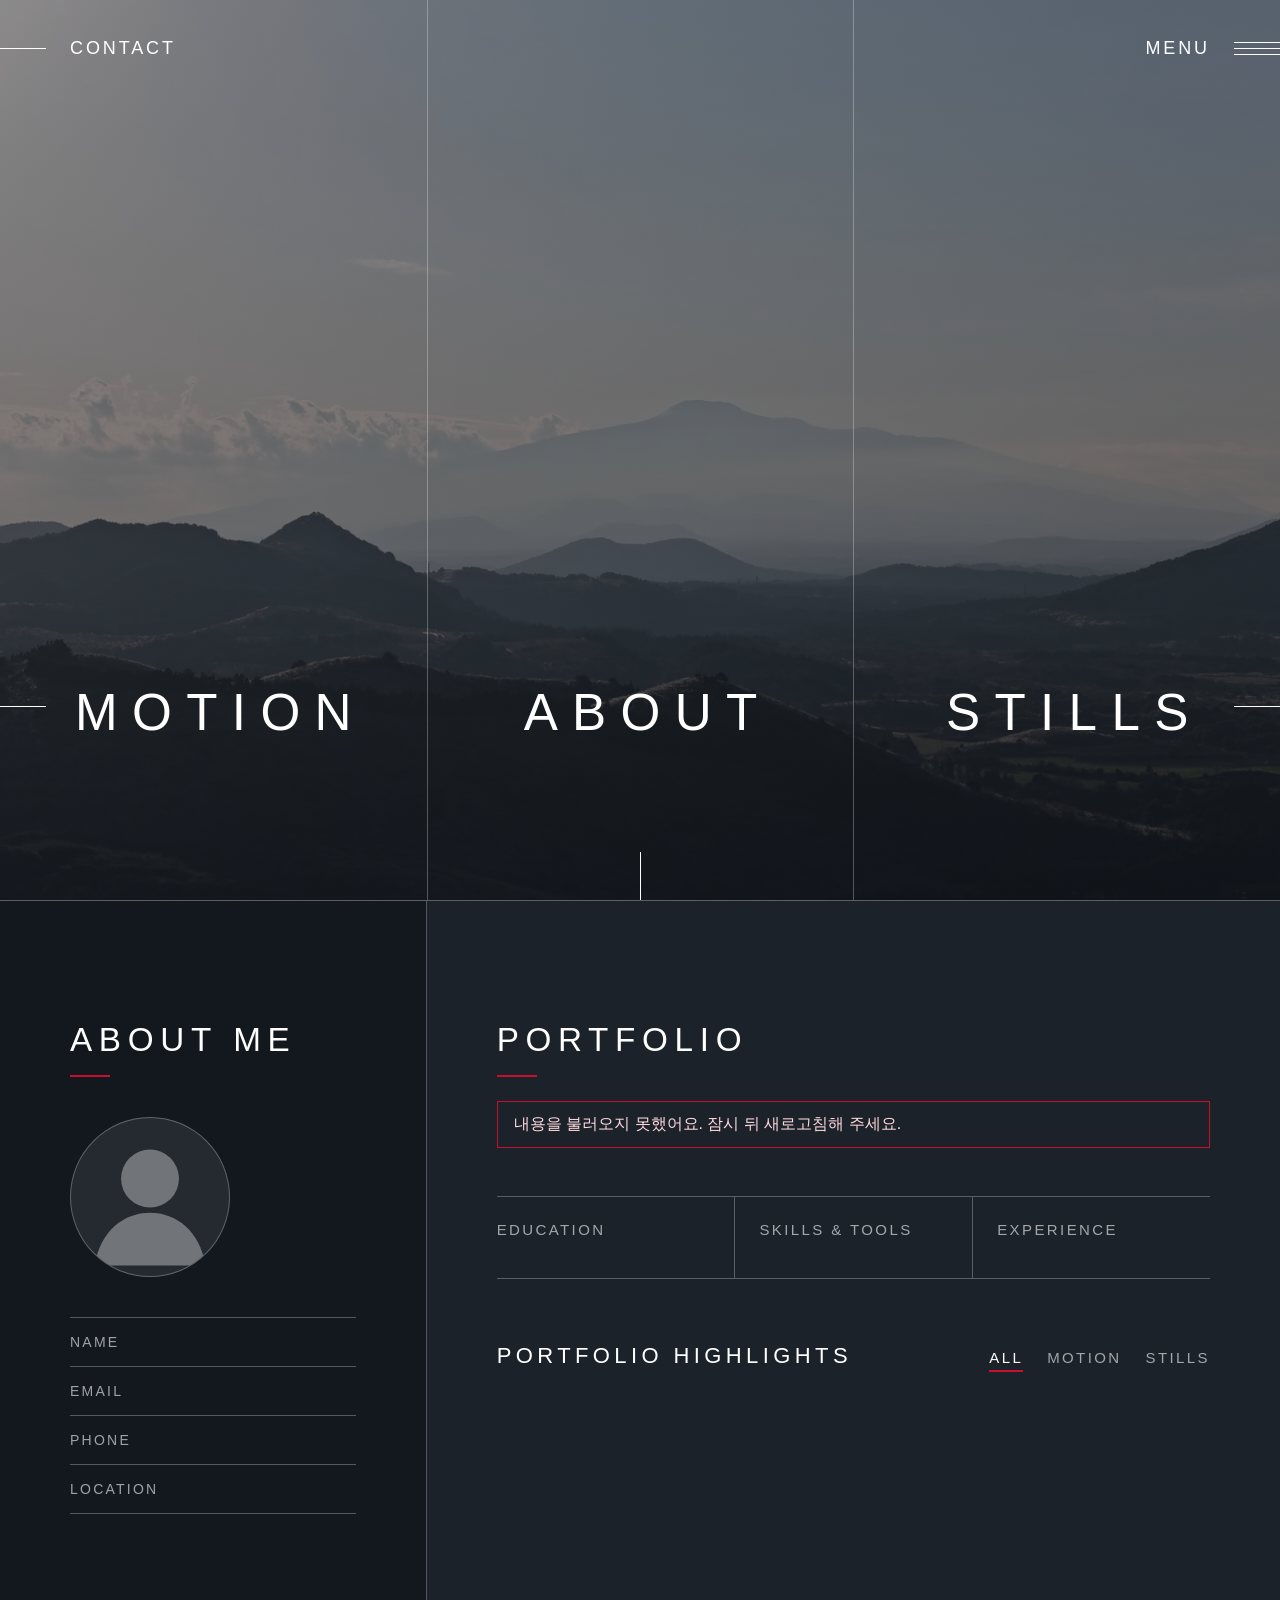
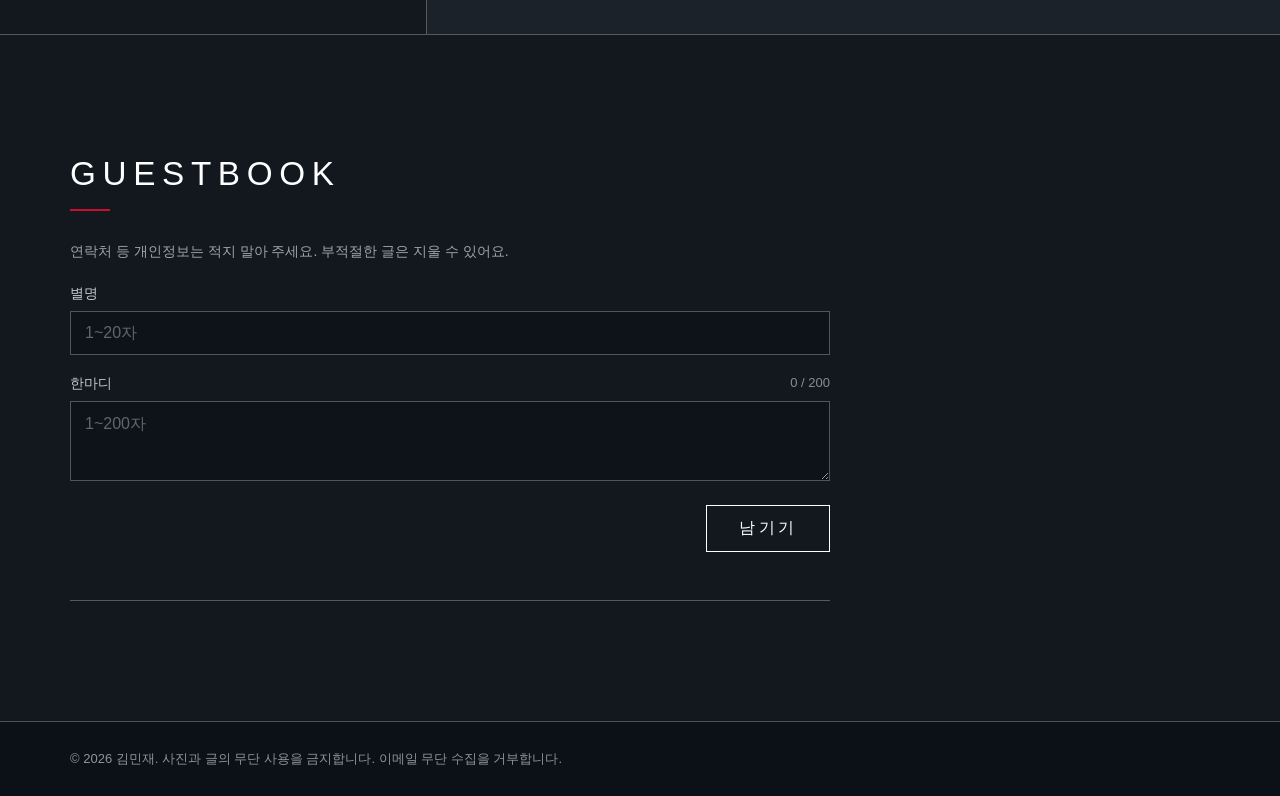
<file: index.html>
<!doctype html>
<html lang="ko">
<head>
  <meta charset="utf-8">
  <meta name="viewport" content="width=device-width, initial-scale=1">
  <!-- 추가 방어벽: 이 페이지는 내 파일과 Supabase에만 연결한다 -->
  <meta http-equiv="Content-Security-Policy" content="default-src 'none'; script-src 'self'; style-src 'self'; img-src 'self' data: https://mleyapzurbkmgkoczdin.supabase.co; connect-src https://mleyapzurbkmgkoczdin.supabase.co; base-uri 'none'; form-action 'none'">
  <title>김민재 포트폴리오</title>
  <meta name="description" content="제주의 빛과 바람을 기록하는 영상 · 사진 작가 김민재의 포트폴리오">
  <!-- 카카오톡·문자 등 링크 미리보기 -->
  <meta property="og:type" content="website">
  <meta property="og:title" content="김민재 포트폴리오">
  <meta property="og:description" content="제주의 빛과 바람을 기록하는 영상 · 사진 작가 김민재의 포트폴리오">
  <meta property="og:url" content="https://newjeoji1100-dev.github.io/portfolio_jayden/">
  <meta property="og:image" content="https://newjeoji1100-dev.github.io/portfolio_jayden/images/background.jpg">
  <meta property="og:image:width" content="2000">
  <meta property="og:image:height" content="1125">
  <link rel="stylesheet" href="style.css?v=4">
</head>
<body>
  <!-- 화면 전체에 깔리는 배경 사진 + 어두운 막 -->
  <div class="background" aria-hidden="true"></div>

  <!-- 맨 위 줄: CONTACT · MENU -->
  <header class="topbar">
    <button type="button" class="topbar-button contact-button" data-target="contact">CONTACT</button>
    <button type="button" class="topbar-button menu-button" aria-expanded="false" aria-controls="menu">
      MENU
      <span class="menu-icon" aria-hidden="true"><span></span><span></span><span></span></span>
    </button>
  </header>

  <!-- 첫 화면: MOTION · ABOUT · STILLS -->
  <section class="hero" id="top">
    <div class="hero-column">
      <button type="button" class="hero-link" data-target="highlights" data-filter="영상">MOTION</button>
    </div>
    <div class="hero-column">
      <button type="button" class="hero-link" data-target="about">ABOUT</button>
    </div>
    <div class="hero-column">
      <button type="button" class="hero-link" data-target="highlights" data-filter="사진">STILLS</button>
    </div>
    <span class="scroll-line" aria-hidden="true"></span>
  </section>

  <!-- MENU를 누르면 열리는 메뉴 -->
  <nav class="menu" id="menu" aria-label="메뉴" hidden>
    <button type="button" class="menu-close">CLOSE</button>
    <button type="button" class="menu-link" data-target="about">ABOUT ME</button>
    <button type="button" class="menu-link" data-target="portfolio">PORTFOLIO</button>
    <button type="button" class="menu-link" data-target="guestbook">GUESTBOOK</button>
  </nav>

  <!-- 첫 화면 아래 칸들 -->
  <main>
    <div class="content">
      <!-- 왼쪽: ABOUT ME (내용은 Supabase profile 표에서 불러온다) -->
      <section class="section about" id="about">
        <h2 class="section-title">ABOUT ME</h2>

        <div class="profile-photo" id="profile-photo">
          <!-- 프로필 사진이 없을 때 보이는 기본 모양 -->
          <svg viewBox="0 0 120 120" aria-hidden="true">
            <circle cx="60" cy="46" r="22" />
            <path d="M18 112c4-26 22-40 42-40s38 14 42 40z" />
          </svg>
        </div>

        <p class="profile-name" id="profile-name"></p>
        <p class="profile-role" id="profile-title"></p>
        <p class="profile-badge" id="profile-badge" hidden></p>

        <dl class="profile-info" id="contact">
          <div class="profile-row">
            <dt>NAME</dt>
            <dd id="info-name"></dd>
          </div>
          <div class="profile-row">
            <dt>EMAIL</dt>
            <dd><a id="info-email" href="#"></a></dd>
          </div>
          <div class="profile-row">
            <dt>PHONE</dt>
            <dd><a id="info-phone" href="#"></a></dd>
          </div>
          <div class="profile-row">
            <dt>LOCATION</dt>
            <dd id="info-location"></dd>
          </div>
        </dl>
      </section>

      <!-- 오른쪽: PORTFOLIO -->
      <section class="section portfolio" id="portfolio">
        <h2 class="section-title">PORTFOLIO</h2>

        <p class="load-error" id="load-error" hidden>내용을 불러오지 못했어요. 잠시 뒤 새로고침해 주세요.</p>

        <h3 class="headline" id="headline"></h3>
        <p class="intro" id="intro"></p>

        <div class="facts">
          <div class="fact">
            <h4 class="fact-title">EDUCATION</h4>
            <p class="fact-text" id="education"></p>
          </div>
          <div class="fact">
            <h4 class="fact-title">SKILLS &amp; TOOLS</h4>
            <p class="fact-text" id="skills"></p>
          </div>
          <div class="fact">
            <h4 class="fact-title">EXPERIENCE</h4>
            <p class="fact-text" id="experience"></p>
          </div>
        </div>

        <div class="highlights" id="highlights">
          <div class="highlights-head">
            <h3 class="highlights-title">PORTFOLIO HIGHLIGHTS</h3>
            <div class="filters" role="group" aria-label="분류 고르기">
              <button type="button" class="filter-button" data-category="전체" aria-pressed="true">ALL</button>
              <button type="button" class="filter-button" data-category="영상" aria-pressed="false">MOTION</button>
              <button type="button" class="filter-button" data-category="사진" aria-pressed="false">STILLS</button>
            </div>
          </div>
          <p class="empty" id="cards-empty" hidden>아직 카드가 없어요.</p>
          <div class="cards" id="cards"></div>
        </div>

        <blockquote class="quote" id="quote" hidden></blockquote>
      </section>
    </div>

    <!-- 방명록 (Supabase resume_guestbook 표) -->
    <section class="section guestbook" id="guestbook">
      <h2 class="section-title">GUESTBOOK</h2>

      <p class="guestbook-notice">연락처 등 개인정보는 적지 말아 주세요. 부적절한 글은 지울 수 있어요.</p>

      <div class="guestbook-form">
        <div class="field">
          <label for="guest-nickname">별명</label>
          <input id="guest-nickname" type="text" maxlength="20" autocomplete="nickname" placeholder="1~20자">
        </div>
        <div class="field">
          <label for="guest-message">한마디 <span class="counter" id="guest-counter">0 / 200</span></label>
          <textarea id="guest-message" maxlength="200" rows="3" placeholder="1~200자"></textarea>
        </div>
        <div class="guestbook-actions">
          <p class="guestbook-status" id="guest-status" role="status"></p>
          <button type="button" class="guestbook-submit" id="guest-submit">남기기</button>
        </div>
      </div>

      <p class="empty" id="guest-empty" hidden>아직 남긴 글이 없어요. 첫 글을 남겨 주세요.</p>
      <ul class="guestbook-list" id="guest-list"></ul>
    </section>
  </main>

  <!-- 맨 아래 안내 줄 -->
  <footer class="site-footer">
    <p>© <span id="footer-year">2026</span> 김민재. 사진과 글의 무단 사용을 금지합니다. 이메일 무단 수집을 거부합니다.</p>
  </footer>

  <script src="script.js?v=5"></script>
</body>
</html>
</file>
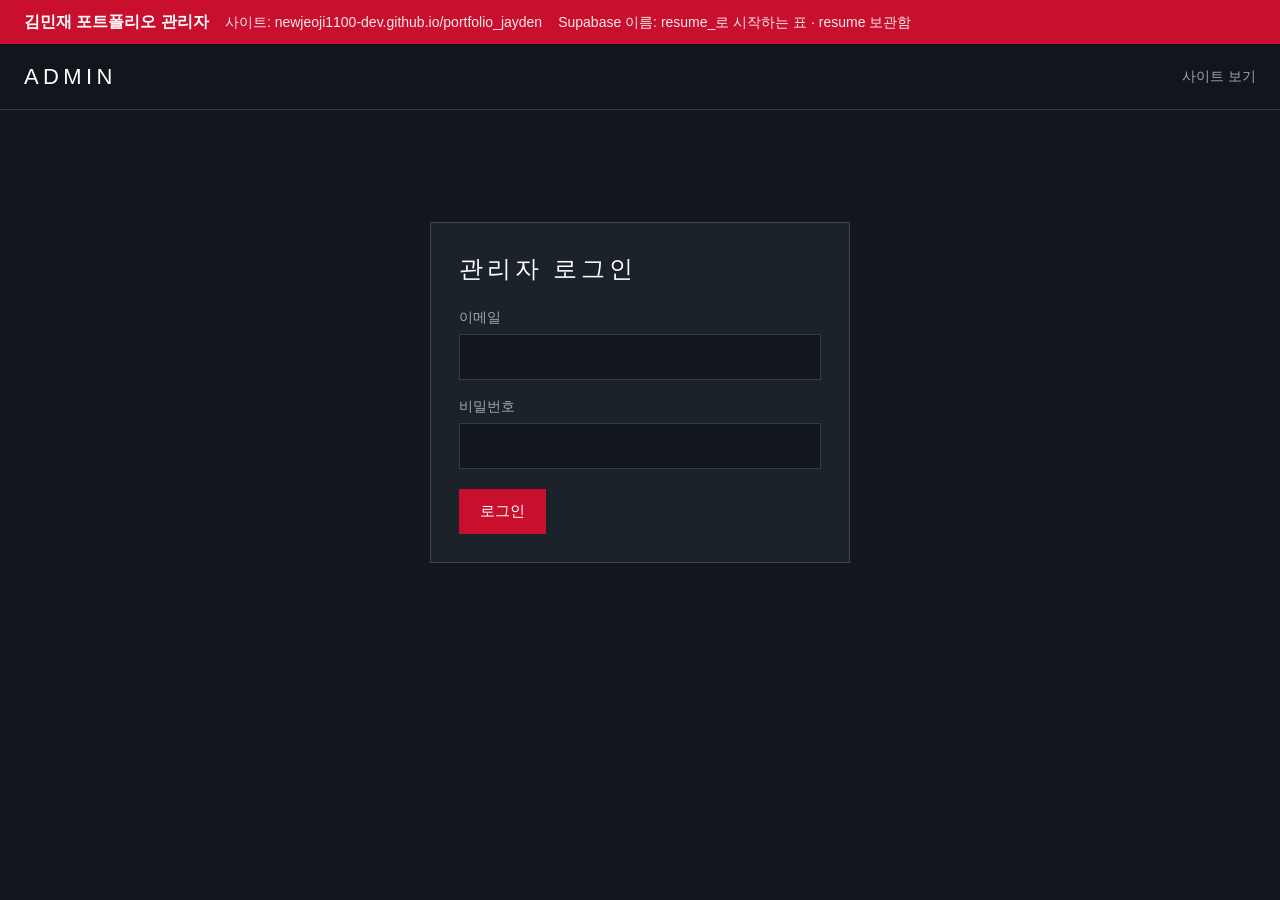
<file: admin.html>
<!doctype html>
<html lang="ko">
<head>
  <meta charset="utf-8">
  <meta name="viewport" content="width=device-width, initial-scale=1">
  <meta name="robots" content="noindex">
  <!-- 추가 방어벽: 이 페이지는 내 파일과 Supabase에만 연결한다 -->
  <meta http-equiv="Content-Security-Policy" content="default-src 'none'; script-src 'self'; style-src 'self' 'unsafe-inline'; img-src 'self' data: blob: https://mleyapzurbkmgkoczdin.supabase.co; connect-src https://mleyapzurbkmgkoczdin.supabase.co; base-uri 'none'; form-action 'none'">
  <title>[관리자] 김민재 포트폴리오</title>
  <!-- 탭 아이콘: 붉은 네모에 R (다른 사이트 관리자와 탭에서 구분) -->
  <link rel="icon" href="data:image/svg+xml,%3Csvg xmlns='http://www.w3.org/2000/svg' viewBox='0 0 32 32'%3E%3Crect width='32' height='32' rx='4' fill='%23c8102e'/%3E%3Ctext x='16' y='23' font-family='Arial' font-size='20' font-weight='700' fill='white' text-anchor='middle'%3ER%3C/text%3E%3C/svg%3E">
  <style>
    :root {
      --bg: #12171d;
      --panel: #1b222a;
      --line: rgba(255, 255, 255, 0.16);
      --text: #ffffff;
      --muted: rgba(255, 255, 255, 0.6);
      --accent: #c8102e;
      --ok: #7fd1a0;
      --title-font: "DIN Condensed", "Bebas Neue", "Oswald", "Arial Narrow", "Roboto Condensed", sans-serif-condensed, sans-serif;
    }

    * {
      box-sizing: border-box;
    }

    /* hidden 이 붙은 것은 언제나 숨긴다 */
    [hidden] {
      display: none !important;
    }

    body {
      margin: 0;
      background: var(--bg);
      color: var(--text);
      font-family: -apple-system, BlinkMacSystemFont, "Apple SD Gothic Neo", "Noto Sans KR", "Malgun Gothic", sans-serif;
      line-height: 1.5;
    }

    button {
      font: inherit;
      color: inherit;
      cursor: pointer;
    }

    a {
      color: inherit;
    }

    /* 어느 사이트의 관리자인지 알려 주는 띠 (사이트마다 색을 다르게) */
    .site-band {
      display: flex;
      flex-wrap: wrap;
      align-items: baseline;
      gap: 4px 16px;
      padding: 10px 24px;
      background: var(--accent);
      font-size: 14px;
    }

    .site-band strong {
      font-size: 16px;
    }

    .site-band span {
      opacity: 0.9;
    }

    /* 맨 위 줄 */
    .admin-top {
      position: sticky;
      top: 0;
      z-index: 5;
      display: flex;
      align-items: center;
      gap: 16px;
      padding: 16px 24px;
      border-bottom: 1px solid var(--line);
      background: rgba(18, 23, 29, 0.95);
    }

    .admin-title {
      margin: 0;
      font-family: var(--title-font);
      font-weight: 400;
      font-size: 22px;
      letter-spacing: 0.2em;
    }

    .admin-nav {
      display: flex;
      flex-wrap: wrap;
      gap: 16px;
      margin-left: auto;
      font-size: 14px;
    }

    .admin-nav a {
      color: var(--muted);
      text-decoration: none;
    }

    .admin-nav a:hover,
    .admin-nav a:focus-visible {
      color: var(--text);
    }

    .wrap {
      max-width: 960px;
      margin: 0 auto;
      padding: 32px 24px 80px;
    }

    .panel {
      margin-bottom: 32px;
      padding: 28px;
      border: 1px solid var(--line);
      background: var(--panel);
      scroll-margin-top: 80px;
    }

    .panel h2 {
      margin: 0 0 20px;
      font-family: var(--title-font);
      font-weight: 400;
      font-size: 24px;
      letter-spacing: 0.16em;
    }

    .panel h3 {
      margin: 32px 0 16px;
      font-size: 17px;
    }

    .hint {
      margin: -8px 0 20px;
      color: var(--muted);
      font-size: 14px;
    }

    /* 입력 칸 */
    .grid {
      display: grid;
      grid-template-columns: repeat(2, 1fr);
      gap: 16px 20px;
    }

    .field {
      display: flex;
      flex-direction: column;
      gap: 6px;
    }

    .profile-grid {
      margin-top: 20px;
    }

    .field.wide {
      grid-column: 1 / -1;
    }

    .field label {
      font-size: 14px;
      color: var(--muted);
    }

    .field input,
    .field textarea,
    .field select {
      width: 100%;
      padding: 10px 12px;
      border: 1px solid var(--line);
      border-radius: 0;
      background: var(--bg);
      color: var(--text);
      font: inherit;
      font-size: 16px;
    }

    .field textarea {
      min-height: 84px;
      resize: vertical;
    }

    .field input:focus,
    .field textarea:focus,
    .field select:focus {
      outline: none;
      border-color: var(--text);
    }

    .field input[type="file"] {
      padding: 8px;
      font-size: 14px;
    }

    /* 버튼 */
    .actions {
      display: flex;
      flex-wrap: wrap;
      align-items: center;
      gap: 12px;
      margin-top: 20px;
    }

    .btn {
      padding: 10px 20px;
      border: 1px solid var(--text);
      background: none;
      font-size: 15px;
    }

    .btn:hover,
    .btn:focus-visible {
      border-color: var(--accent);
      background: var(--accent);
    }

    .btn.primary {
      border-color: var(--accent);
      background: var(--accent);
    }

    .btn.primary:hover,
    .btn.primary:focus-visible {
      filter: brightness(1.15);
    }

    .btn.small {
      padding: 6px 12px;
      font-size: 14px;
      border-color: var(--line);
    }

    .btn.danger:hover,
    .btn.danger:focus-visible {
      border-color: var(--accent);
      background: var(--accent);
    }

    .btn:disabled {
      opacity: 0.5;
      cursor: default;
    }

    .status {
      margin: 0;
      font-size: 14px;
      color: var(--ok);
    }

    .status.error {
      color: #ff9aa8;
    }

    /* 사진 미리보기 */
    .preview-row {
      display: flex;
      align-items: center;
      gap: 16px;
    }

    .preview {
      flex-shrink: 0;
      width: 96px;
      height: 96px;
      border: 1px solid var(--line);
      background: var(--bg);
      object-fit: cover;
    }

    .preview.round {
      border-radius: 50%;
    }

    .preview.wide {
      width: 144px;
      height: 90px;
    }

    .preview-tools {
      display: flex;
      flex-direction: column;
      gap: 8px;
      min-width: 0;
      flex: 1;
    }

    /* 목록 */
    .list {
      margin: 0;
      padding: 0;
      list-style: none;
      border-top: 1px solid var(--line);
    }

    .list-item {
      display: flex;
      align-items: center;
      gap: 16px;
      padding: 14px 0;
      border-bottom: 1px solid var(--line);
    }

    .list-thumb {
      flex-shrink: 0;
      width: 72px;
      height: 45px;
      border: 1px solid var(--line);
      background: var(--bg);
      object-fit: cover;
    }

    .list-main {
      flex: 1;
      min-width: 0;
    }

    .list-title {
      margin: 0;
      font-weight: 600;
      overflow-wrap: anywhere;
    }

    .list-sub {
      margin: 2px 0 0;
      color: var(--muted);
      font-size: 14px;
      overflow-wrap: anywhere;
      white-space: pre-line;
    }

    .list-tools {
      display: flex;
      flex-shrink: 0;
      gap: 8px;
    }

    .likes {
      flex-shrink: 0;
      color: #ffb3bd;
      font-size: 14px;
    }

    .empty {
      color: var(--muted);
    }

    /* 로그인 */
    .login {
      max-width: 420px;
      margin: 80px auto 0;
    }

    .login .field {
      margin-bottom: 16px;
    }

    @media (max-width: 700px) {
      .admin-top {
        flex-wrap: wrap;
        padding: 12px 16px;
      }

      .admin-nav {
        margin-left: 0;
        width: 100%;
      }

      .wrap {
        padding: 20px 16px 60px;
      }

      .panel {
        padding: 20px 16px;
      }

      .grid {
        grid-template-columns: 1fr;
      }

      .list-item {
        flex-wrap: wrap;
      }

      .list-tools {
        width: 100%;
        justify-content: flex-end;
      }
    }
  </style>
</head>
<body>
  <div class="site-band" role="note">
    <strong>김민재 포트폴리오 관리자</strong>
    <span>사이트: newjeoji1100-dev.github.io/portfolio_jayden</span>
    <span>Supabase 이름: resume_로 시작하는 표 · resume 보관함</span>
  </div>

  <header class="admin-top">
    <h1 class="admin-title">ADMIN</h1>
    <nav class="admin-nav" aria-label="관리자 메뉴">
      <a href="index.html" target="_blank" rel="noopener">사이트 보기</a>
      <a href="#profile-panel" class="signed-in" hidden>프로필</a>
      <a href="#projects-panel" class="signed-in" hidden>포트폴리오 카드</a>
      <a href="#guestbook-panel" class="signed-in" hidden>방명록</a>
    </nav>
    <button type="button" class="btn small signed-in" id="logout-button" hidden>로그아웃</button>
  </header>

  <!-- 로그인 화면 -->
  <main class="wrap" id="login-view" hidden>
    <section class="panel login">
      <h2>관리자 로그인</h2>
      <div class="field">
        <label for="login-email">이메일</label>
        <input id="login-email" type="email" autocomplete="username">
      </div>
      <div class="field">
        <label for="login-password">비밀번호</label>
        <input id="login-password" type="password" autocomplete="current-password">
      </div>
      <div class="actions">
        <button type="button" class="btn primary" id="login-button">로그인</button>
        <p class="status" id="login-status" role="status"></p>
      </div>
    </section>
  </main>

  <!-- 로그인한 뒤 화면 -->
  <main class="wrap" id="admin-view" hidden>

    <!-- 프로필 -->
    <section class="panel" id="profile-panel">
      <h2>프로필</h2>
      <p class="hint">ABOUT ME와 PORTFOLIO 위쪽 글이에요. 여러 줄 칸은 줄을 바꾸면 사이트에서도 줄이 바뀌어요.</p>

      <div class="field wide">
        <label for="profile-photo-file">프로필 사진</label>
        <div class="preview-row">
          <img class="preview round" id="profile-photo-preview" alt="" hidden>
          <div class="preview-tools">
            <input id="profile-photo-file" type="file" accept="image/png,image/jpeg,image/webp,image/gif">
            <div>
              <button type="button" class="btn small" id="profile-photo-remove">사진 지우기</button>
            </div>
          </div>
        </div>
      </div>

      <div class="grid profile-grid">
        <div class="field"><label for="p-name">이름</label><input id="p-name" data-field="name"></div>
        <div class="field"><label for="p-title">직함</label><input id="p-title" data-field="title"></div>
        <div class="field"><label for="p-career_badge">경력 배지 (비우면 숨김)</label><input id="p-career_badge" data-field="career_badge"></div>
        <div class="field"><label for="p-location">위치</label><input id="p-location" data-field="location"></div>
        <div class="field"><label for="p-email">이메일</label><input id="p-email" type="email" data-field="email"></div>
        <div class="field"><label for="p-phone">연락처</label><input id="p-phone" data-field="phone"></div>
        <div class="field wide"><label for="p-headline">한 줄 소개 제목</label><input id="p-headline" data-field="headline"></div>
        <div class="field wide"><label for="p-intro">소개 글</label><textarea id="p-intro" data-field="intro"></textarea></div>
        <div class="field"><label for="p-education">EDUCATION</label><textarea id="p-education" data-field="education"></textarea></div>
        <div class="field"><label for="p-skills">SKILLS &amp; TOOLS</label><textarea id="p-skills" data-field="skills"></textarea></div>
        <div class="field"><label for="p-experience">EXPERIENCE</label><textarea id="p-experience" data-field="experience"></textarea></div>
        <div class="field"><label for="p-quote">한 줄 인용 (비우면 숨김)</label><textarea id="p-quote" data-field="quote"></textarea></div>
      </div>

      <div class="actions">
        <button type="button" class="btn primary" id="profile-save">프로필 저장</button>
        <p class="status" id="profile-status" role="status"></p>
      </div>
    </section>

    <!-- 포트폴리오 카드 -->
    <section class="panel" id="projects-panel">
      <h2>포트폴리오 카드</h2>
      <p class="hint">♥ 숫자는 카드별 좋아요 수예요. 순서 숫자가 작을수록 앞에 보여요.</p>

      <p class="empty" id="projects-empty" hidden>아직 카드가 없어요.</p>
      <ul class="list" id="projects-list"></ul>

      <h3 id="project-form-title">새 카드 추가</h3>
      <div class="grid">
        <div class="field"><label for="c-number">번호 (예: 01)</label><input id="c-number"></div>
        <div class="field">
          <label for="c-category">분류</label>
          <select id="c-category">
            <option value="영상">영상 (MOTION)</option>
            <option value="사진">사진 (STILLS)</option>
          </select>
        </div>
        <div class="field wide"><label for="c-title">제목 (꼭 적기)</label><input id="c-title"></div>
        <div class="field wide"><label for="c-description">설명</label><textarea id="c-description"></textarea></div>
        <div class="field"><label for="c-tags">태그 (쉼표로 나누기: 촬영, 편집)</label><input id="c-tags"></div>
        <div class="field"><label for="c-sort">순서</label><input id="c-sort" type="number" step="1" value="0"></div>

        <div class="field wide">
          <label for="c-thumb-file">썸네일 이미지</label>
          <div class="preview-row">
            <img class="preview wide" id="c-thumb-preview" alt="" hidden>
            <div class="preview-tools">
              <input id="c-thumb-file" type="file" accept="image/png,image/jpeg,image/webp,image/gif">
              <div>
                <button type="button" class="btn small" id="c-thumb-remove">썸네일 지우기</button>
              </div>
            </div>
          </div>
        </div>

        <div class="field wide">
          <label for="c-file-url" id="c-file-label">누르면 열 주소</label>
          <input id="c-file-url" type="url" placeholder="https://">
        </div>
        <div class="field wide" id="c-upload-field">
          <label for="c-file">또는 파일 올리기 (사진 · PDF, 10MB까지) — 저장할 때 위 주소가 이 파일로 바뀌어요</label>
          <input id="c-file" type="file" accept="image/png,image/jpeg,image/webp,image/gif,application/pdf">
        </div>
      </div>

      <div class="actions">
        <button type="button" class="btn primary" id="project-save">카드 저장</button>
        <button type="button" class="btn" id="project-cancel" hidden>수정 그만두기</button>
        <p class="status" id="project-status" role="status"></p>
      </div>
    </section>

    <!-- 방명록 -->
    <section class="panel" id="guestbook-panel">
      <h2>방명록</h2>
      <p class="hint">최신 글이 위에 있어요. 지운 글은 되살릴 수 없어요.</p>
      <p class="empty" id="guest-empty" hidden>남긴 글이 없어요.</p>
      <ul class="list" id="guest-list"></ul>
    </section>
  </main>

  <script src="admin.js?v=3"></script>
</body>
</html>
</file>
<file: style.css>
/* ===== 기본 ===== */
:root {
  --white: #ffffff;
  --line: rgba(255, 255, 255, 0.28);
  --accent: #c8102e; /* 붉은 강조색 */
  --title-font: "DIN Condensed", "Bebas Neue", "Oswald", "Arial Narrow", "Roboto Condensed", sans-serif-condensed, sans-serif;
  --body-font: -apple-system, BlinkMacSystemFont, "Apple SD Gothic Neo", "Noto Sans KR", "Malgun Gothic", sans-serif;
}

* {
  box-sizing: border-box;
}

/* hidden 이 붙은 것은 언제나 숨긴다 (예: 비운 경력 배지) */
[hidden] {
  display: none !important;
}

html {
  scroll-behavior: smooth;
}

@media (prefers-reduced-motion: reduce) {
  html {
    scroll-behavior: auto;
  }
}

body {
  margin: 0;
  color: var(--white);
  background: #1c2229;
  font-family: var(--body-font);
}

button {
  font: inherit;
  color: inherit;
  background: none;
  border: 0;
  padding: 0;
  cursor: pointer;
}

/* ===== 배경 사진 + 어두운 막 ===== */
.background {
  position: fixed;
  inset: 0;
  z-index: -1;
  background:
    linear-gradient(rgba(10, 14, 20, 0.45), rgba(10, 14, 20, 0.55)),
    url("images/background.jpg") center / cover no-repeat;
}

/* ===== 맨 위 줄 ===== */
.topbar {
  position: fixed;
  top: 0;
  left: 0;
  right: 0;
  z-index: 10;
  display: flex;
  justify-content: space-between;
  align-items: center;
  height: 96px;
  padding: 0 70px;
  transition: background 0.3s, height 0.3s;
}

/* 아래로 내려가면 맨 위 줄에 어두운 바탕을 깔아 내용과 겹치지 않게 한다 */
.topbar.scrolled {
  height: 72px;
  background: rgba(10, 14, 20, 0.9);
  border-bottom: 1px solid var(--line);
}

.topbar-button {
  position: relative;
  display: flex;
  align-items: center;
  gap: 24px;
  font-family: var(--title-font);
  font-size: 18px;
  letter-spacing: 0.16em;
}

/* CONTACT 왼쪽의 짧은 가로선 */
.contact-button::before {
  content: "";
  position: absolute;
  left: -70px;
  top: 50%;
  width: 46px;
  height: 1px;
  background: var(--white);
}

/* MENU 오른쪽의 가로줄 세 개 */
.menu-icon {
  display: flex;
  flex-direction: column;
  gap: 5px;
  width: 46px;
  margin-right: -70px;
}

.menu-icon span {
  display: block;
  height: 1px;
  background: var(--white);
}

.topbar-button:hover,
.topbar-button:focus-visible {
  color: #ffd9de;
}

/* ===== 첫 화면 ===== */
.hero {
  position: relative;
  display: grid;
  grid-template-columns: repeat(3, 1fr);
  height: 100vh;
  height: 100svh;
}

.hero-column {
  display: flex;
  justify-content: center;
  align-items: flex-end;
  padding-bottom: 18vh;
}

/* 칸 사이 세로선 */
.hero-column + .hero-column {
  border-left: 1px solid var(--line);
}

/* 글자 높이에 맞춘 화면 양 끝 짧은 가로선 */
.hero::before,
.hero::after {
  content: "";
  position: absolute;
  bottom: calc(18vh + 0.6em);
  width: 46px;
  height: 1px;
  background: var(--white);
  font-size: clamp(36px, 4vw, 80px);
}

.hero::before {
  left: 0;
}

.hero::after {
  right: 0;
}

.hero-link {
  font-family: var(--title-font);
  font-weight: 300;
  font-stretch: condensed;
  font-size: clamp(36px, 4vw, 80px);
  line-height: 1;
  letter-spacing: 0.28em;
  margin-right: -0.28em; /* 마지막 글자 뒤 띄움을 지워 가운데 맞춤 */
  transition: color 0.2s, opacity 0.2s;
}

.hero-link:hover,
.hero-link:focus-visible {
  color: #ffd9de;
}

/* 아래쪽 가운데 세로선 (아래로 내려 보라는 표시) */
.scroll-line {
  position: absolute;
  left: 50%;
  bottom: 0;
  width: 1px;
  height: 48px;
  background: var(--white);
}

/* ===== 메뉴 (MENU를 누르면 열림) ===== */
.menu {
  position: fixed;
  inset: 0;
  z-index: 20;
  display: flex;
  flex-direction: column;
  justify-content: center;
  align-items: center;
  gap: 36px;
  background: rgba(10, 14, 20, 0.94);
}

.menu[hidden] {
  display: none;
}

.menu-close {
  position: absolute;
  top: 36px;
  right: 70px;
  font-family: var(--title-font);
  font-size: 18px;
  letter-spacing: 0.16em;
}

.menu-link {
  font-family: var(--title-font);
  font-weight: 300;
  font-size: clamp(36px, 5vw, 72px);
  letter-spacing: 0.3em;
  margin-right: -0.3em;
}

.menu-link:hover,
.menu-link:focus-visible,
.menu-close:hover,
.menu-close:focus-visible {
  color: #ffd9de;
}

/* ===== 아래 칸들 (다음 단계에서 채움) ===== */
.section {
  min-height: 60vh;
  padding: 120px 70px;
  border-top: 1px solid var(--line);
  scroll-margin-top: 0;
}

.section-title {
  margin: 0 0 24px;
  font-family: var(--title-font);
  font-weight: 300;
  font-size: clamp(28px, 2.6vw, 44px);
  letter-spacing: 0.2em;
  white-space: nowrap;
}

.section-title::after {
  content: "";
  display: block;
  width: 40px;
  height: 2px;
  margin-top: 16px;
  background: var(--accent);
}

/* ===== ABOUT ME (왼쪽) + PORTFOLIO (오른쪽) ===== */
.content {
  display: grid;
  grid-template-columns: minmax(300px, 1fr) 2fr;
  border-top: 1px solid var(--line);
}

.content .section {
  border-top: 0;
}

.about {
  border-right: 1px solid var(--line);
  background: rgba(10, 14, 20, 0.45);
}

.profile-photo {
  width: 160px;
  height: 160px;
  margin: 40px 0 28px;
  border: 1px solid var(--line);
  border-radius: 50%;
  overflow: hidden;
  background: rgba(255, 255, 255, 0.08);
}

.profile-photo svg {
  display: block;
  width: 100%;
  height: 100%;
  fill: rgba(255, 255, 255, 0.35);
}

.profile-photo img {
  display: block;
  width: 100%;
  height: 100%;
  object-fit: cover;
}

.profile-name {
  margin: 0;
  font-size: 30px;
  font-weight: 600;
  letter-spacing: 0.08em;
}

.profile-role {
  margin: 8px 0 0;
  color: rgba(255, 255, 255, 0.75);
}

.profile-badge {
  display: inline-block;
  margin: 20px 0 0;
  padding: 6px 14px;
  border: 1px solid var(--accent);
  color: #ffd9de;
  font-size: 14px;
  letter-spacing: 0.1em;
}

.profile-info {
  margin: 40px 0 0;
  border-top: 1px solid var(--line);
  scroll-margin-top: 96px; /* CONTACT를 누르면 맨 위 줄에 가리지 않게 */
}

.profile-row {
  display: grid;
  grid-template-columns: 96px 1fr;
  gap: 12px;
  padding: 16px 0;
  border-bottom: 1px solid var(--line);
}

.profile-row dt {
  font-family: var(--title-font);
  font-size: 14px;
  letter-spacing: 0.16em;
  color: rgba(255, 255, 255, 0.6);
}

.profile-row dd {
  margin: 0;
  overflow-wrap: anywhere;
}

.profile-row a {
  color: var(--white);
  text-decoration: none;
  border-bottom: 1px solid rgba(255, 255, 255, 0.4);
}

.profile-row a:hover,
.profile-row a:focus-visible {
  color: #ffd9de;
  border-bottom-color: var(--accent);
}

/* ===== PORTFOLIO (오른쪽) ===== */
.load-error {
  padding: 12px 16px;
  border: 1px solid var(--accent);
  color: #ffd9de;
}

.headline {
  max-width: 760px;
  margin: 40px 0 0;
  font-size: clamp(22px, 2.2vw, 30px);
  font-weight: 600;
  line-height: 1.5;
}

.intro {
  max-width: 760px;
  margin: 20px 0 0;
  color: rgba(255, 255, 255, 0.8);
  line-height: 1.8;
  white-space: pre-line;
}

/* EDUCATION · SKILLS & TOOLS · EXPERIENCE 세 칸 */
.facts {
  display: grid;
  grid-template-columns: repeat(3, 1fr);
  margin-top: 48px;
  border-top: 1px solid var(--line);
  border-bottom: 1px solid var(--line);
}

.fact {
  padding: 24px 24px 28px 0;
}

.fact + .fact {
  padding-left: 24px;
  border-left: 1px solid var(--line);
}

.fact-title {
  margin: 0 0 12px;
  font-family: var(--title-font);
  font-weight: 400;
  font-size: 15px;
  letter-spacing: 0.16em;
  color: rgba(255, 255, 255, 0.6);
}

.fact-text {
  margin: 0;
  line-height: 1.7;
  white-space: pre-line;
}

/* PORTFOLIO HIGHLIGHTS */
.highlights {
  margin-top: 64px;
  scroll-margin-top: 96px; /* MOTION·STILLS를 누르면 맨 위 줄에 가리지 않게 */
}

.highlights-head {
  display: flex;
  flex-wrap: wrap;
  justify-content: space-between;
  align-items: baseline;
  gap: 16px;
  margin-bottom: 28px;
}

.highlights-title {
  margin: 0;
  font-family: var(--title-font);
  font-weight: 300;
  font-size: 22px;
  letter-spacing: 0.2em;
}

.filters {
  display: flex;
  gap: 24px;
}

.filter-button {
  padding: 4px 0;
  border-bottom: 2px solid transparent;
  font-family: var(--title-font);
  font-size: 15px;
  letter-spacing: 0.16em;
  color: rgba(255, 255, 255, 0.6);
}

.filter-button:hover,
.filter-button:focus-visible {
  color: var(--white);
}

.filter-button[aria-pressed="true"] {
  color: var(--white);
  border-bottom-color: var(--accent);
}

.empty {
  color: rgba(255, 255, 255, 0.7);
}

.cards {
  display: grid;
  grid-template-columns: repeat(auto-fill, minmax(240px, 1fr));
  gap: 24px;
}

.card {
  position: relative;
  display: flex;
  flex-direction: column;
  border: 1px solid var(--line);
  background: rgba(10, 14, 20, 0.55);
  transition: border-color 0.2s, transform 0.2s;
}

.card:hover,
.card:focus-within {
  border-color: rgba(255, 255, 255, 0.6);
}

.card-main {
  display: block;
  flex: 1;
  color: inherit;
  text-decoration: none;
}

a.card-main:focus-visible {
  outline: 2px solid var(--white);
  outline-offset: 2px;
}

/* 브라우저 창 모양 썸네일 */
.card-thumb {
  margin: 14px 14px 0;
  border: 1px solid var(--line);
  background: rgba(255, 255, 255, 0.06);
}

.card-thumb-bar {
  display: flex;
  gap: 5px;
  padding: 7px 8px;
  border-bottom: 1px solid var(--line);
}

.card-thumb-bar span {
  width: 7px;
  height: 7px;
  border-radius: 50%;
  background: rgba(255, 255, 255, 0.35);
}

.card-thumb-bar span:first-child {
  background: var(--accent);
}

.card-thumb img,
.card-thumb-blank {
  display: block;
  width: 100%;
  aspect-ratio: 16 / 10;
  object-fit: cover;
}

.card-thumb-blank {
  display: flex;
  justify-content: center;
  align-items: center;
  font-family: var(--title-font);
  letter-spacing: 0.3em;
  color: rgba(255, 255, 255, 0.35);
  background: linear-gradient(135deg, rgba(255, 255, 255, 0.08), rgba(255, 255, 255, 0.02));
}

.card-body {
  padding: 18px 18px 8px;
}

.card-meta {
  margin: 0;
  font-family: var(--title-font);
  font-size: 13px;
  letter-spacing: 0.16em;
  color: #ffb3bd;
}

.card-title {
  margin: 8px 0 0;
  font-size: 18px;
  font-weight: 600;
}

.card-description {
  margin: 8px 0 0;
  font-size: 14px;
  line-height: 1.6;
  color: rgba(255, 255, 255, 0.75);
}

.card-tags {
  display: flex;
  flex-wrap: wrap;
  gap: 6px;
  margin: 14px 0 0;
  padding: 0;
  list-style: none;
}

.card-tags li {
  padding: 3px 8px;
  border: 1px solid var(--line);
  font-size: 12px;
  color: rgba(255, 255, 255, 0.8);
}

/* 좋아요 */
.like-button {
  display: flex;
  align-items: center;
  gap: 6px;
  align-self: flex-start;
  margin: 6px 18px 16px;
  padding: 6px 10px 6px 8px;
  border: 1px solid var(--line);
  font-size: 14px;
}

.like-button svg {
  width: 16px;
  height: 16px;
  fill: none;
  stroke: var(--white);
  stroke-width: 1.6;
}

.like-button:hover,
.like-button:focus-visible {
  border-color: var(--accent);
}

.like-button[aria-pressed="true"] {
  border-color: var(--accent);
  cursor: default;
}

.like-button[aria-pressed="true"] svg {
  fill: var(--accent);
  stroke: var(--accent);
}

.like-button:disabled {
  opacity: 0.6;
}

/* 맨 아래 한 줄 인용 */
.quote {
  margin: 64px 0 0;
  padding: 0 0 0 20px;
  border-left: 2px solid var(--accent);
  font-size: 18px;
  font-style: italic;
  color: rgba(255, 255, 255, 0.85);
}

/* ===== 방명록 ===== */
.guestbook {
  background: rgba(10, 14, 20, 0.45);
}

.guestbook-notice {
  max-width: 760px;
  margin: 32px 0 0;
  font-size: 14px;
  color: rgba(255, 255, 255, 0.6);
  word-break: keep-all;
}

.guestbook-form {
  max-width: 760px;
  margin-top: 24px;
}

.field {
  margin-bottom: 20px;
}

.field label {
  display: flex;
  justify-content: space-between;
  margin-bottom: 8px;
  font-size: 14px;
  color: rgba(255, 255, 255, 0.75);
}

.counter {
  font-size: 13px;
  color: rgba(255, 255, 255, 0.5);
}

.field input,
.field textarea {
  width: 100%;
  padding: 12px 14px;
  border: 1px solid var(--line);
  border-radius: 0;
  background: rgba(10, 14, 20, 0.5);
  color: var(--white);
  font: inherit;
  font-size: 16px; /* 휴대폰에서 글을 쓸 때 화면이 확대되지 않게 */
  resize: vertical;
}

.field input:focus,
.field textarea:focus {
  outline: none;
  border-color: var(--white);
}

.field input::placeholder,
.field textarea::placeholder {
  color: rgba(255, 255, 255, 0.35);
}

.guestbook-actions {
  display: flex;
  justify-content: space-between;
  align-items: center;
  gap: 16px;
}

.guestbook-status {
  margin: 0;
  font-size: 14px;
  color: #ffd9de;
}

.guestbook-submit {
  flex-shrink: 0;
  padding: 12px 32px;
  border: 1px solid var(--white);
  font-family: var(--title-font);
  letter-spacing: 0.2em;
}

.guestbook-submit:hover,
.guestbook-submit:focus-visible {
  border-color: var(--accent);
  background: var(--accent);
}

.guestbook-submit:disabled {
  opacity: 0.5;
  cursor: default;
}

.guestbook .empty {
  margin-top: 48px;
}

.guestbook-list {
  max-width: 760px;
  margin: 48px 0 0;
  padding: 0;
  list-style: none;
  border-top: 1px solid var(--line);
}

.guestbook-item {
  padding: 20px 0;
  border-bottom: 1px solid var(--line);
}

.guestbook-head {
  display: flex;
  align-items: baseline;
  gap: 12px;
  margin: 0;
}

.guestbook-head time {
  font-size: 13px;
  color: rgba(255, 255, 255, 0.5);
}

.guestbook-message {
  margin: 8px 0 0;
  line-height: 1.7;
  color: rgba(255, 255, 255, 0.85);
  white-space: pre-line;
  overflow-wrap: anywhere;
}

/* ===== 맨 아래 안내 줄 ===== */
.site-footer {
  padding: 28px 70px;
  border-top: 1px solid var(--line);
  background: rgba(10, 14, 20, 0.85);
  font-size: 13px;
  color: rgba(255, 255, 255, 0.55);
}

.site-footer p {
  margin: 0;
  word-break: keep-all; /* 한글 낱말이 중간에 끊기지 않게 */
}

/* ===== 휴대폰 ===== */
@media (max-width: 700px) {
  .topbar {
    height: 72px;
    padding: 0 24px;
  }

  .contact-button::before {
    display: none;
  }

  .menu-icon {
    width: 28px;
    margin-right: 0;
  }

  .topbar-button {
    gap: 12px;
    font-size: 16px;
  }

  /* 세 메뉴를 위아래로 쌓는다 */
  .hero {
    display: flex;
    flex-direction: column;
    justify-content: flex-end;
    padding-bottom: 72px;
  }

  .hero::before {
    content: none;
  }

  .hero::after {
    content: none;
  }

  .hero-column {
    align-items: center;
    padding: 28px 0;
  }

  .hero-column + .hero-column {
    border-left: 0;
    border-top: 1px solid var(--line);
  }

  .hero-link {
    font-size: 40px;
  }

  .menu-close {
    top: 24px;
    right: 24px;
  }

  .section {
    padding: 96px 24px;
  }

  .site-footer {
    padding: 24px;
  }

  /* ABOUT ME와 PORTFOLIO를 위아래로 쌓는다 */
  .content {
    grid-template-columns: 1fr;
  }

  .about {
    border-right: 0;
    border-bottom: 1px solid var(--line);
  }

  .profile-info,
  .highlights {
    scroll-margin-top: 84px;
  }

  /* 세 칸을 위아래로 쌓는다 */
  .facts {
    grid-template-columns: 1fr;
  }

  .fact,
  .fact + .fact {
    padding: 20px 0;
    border-left: 0;
  }

  .fact + .fact {
    border-top: 1px solid var(--line);
  }
}
</file>
